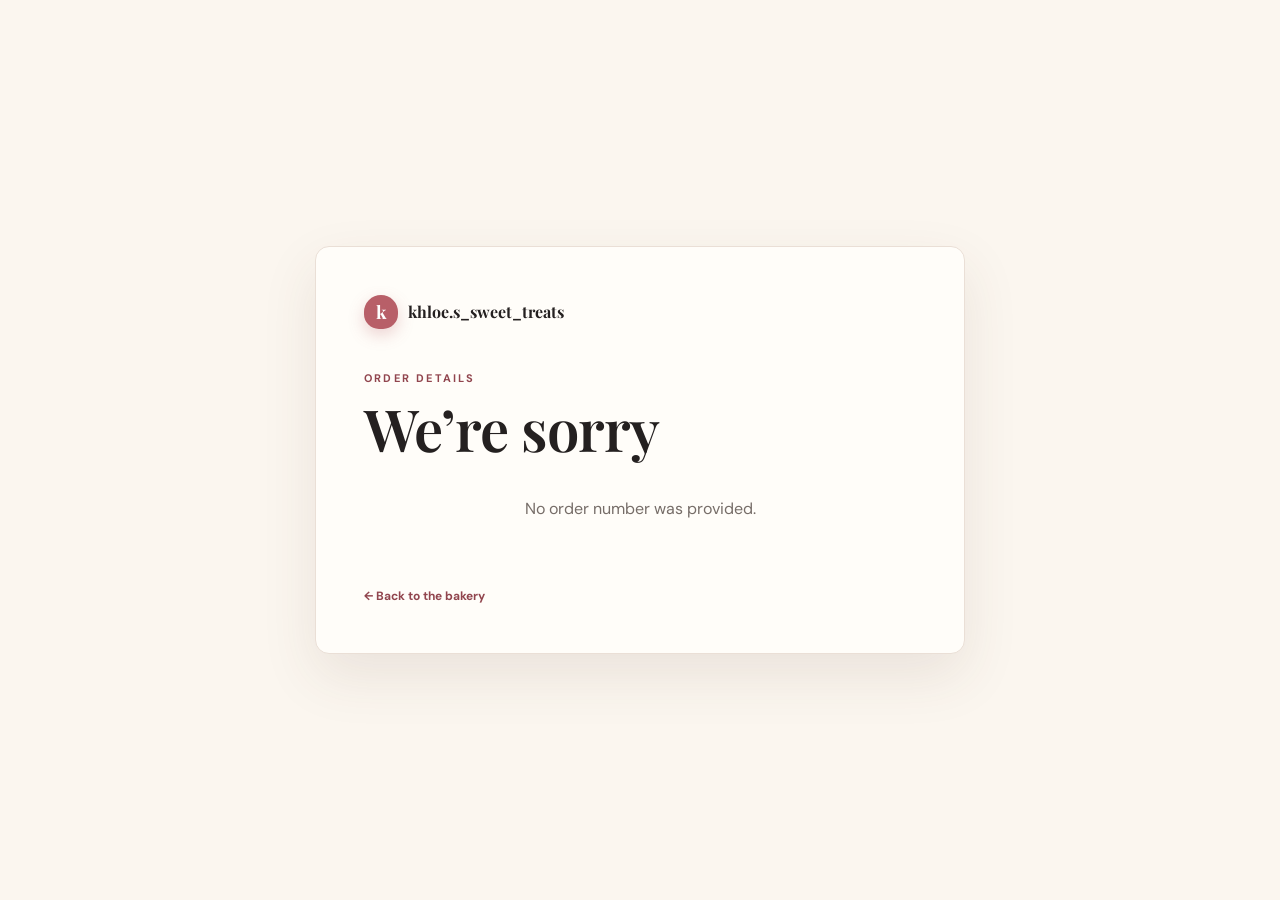
<file: order.html>
<!doctype html>
<html lang="en">
<head>
  <meta charset="UTF-8">
  <meta name="viewport" content="width=device-width, initial-scale=1.0">
  <meta name="theme-color" content="#fbf6ef">
  <title>Order details | khloe.s_sweet_treats</title>
  <link rel="preconnect" href="https://fonts.googleapis.com">
  <link rel="preconnect" href="https://fonts.gstatic.com" crossorigin>
  <link href="https://fonts.googleapis.com/css2?family=DM+Sans:wght@400;500;600;700&family=Playfair+Display:wght@500;600;700&display=swap" rel="stylesheet">
  <link rel="stylesheet" href="style.css">
  <style>
    body { min-height:100vh; display:grid; place-items:center; padding:24px; }
    .order-page { width:min(650px,100%); background:var(--paper); border:1px solid var(--line); border-radius:14px; padding:clamp(24px,6vw,48px); box-shadow:var(--shadow); }
    .order-brand { display:flex; align-items:center; gap:10px; font-family:'Playfair Display',serif; font-weight:700; margin-bottom:42px; }
    .order-page h1 { font-size:clamp(38px,7vw,58px); letter-spacing:-1px; margin:12px 0 14px; }
    .order-intro { color:var(--muted); line-height:1.6; font-size:14px; }
    .order-status { display:inline-flex; padding:7px 11px; border-radius:5px; background:var(--sage); color:#365337; font-size:11px; font-weight:700; text-transform:uppercase; letter-spacing:.6px; }
    .order-details { margin:30px 0 15px; border-top:1px solid var(--line); }
    .order-line { display:grid; grid-template-columns:1fr auto auto; gap:14px; align-items:center; padding:16px 0; border-bottom:1px solid var(--line); font-size:13px; }
    .order-line strong { font-family:'Playfair Display',serif; font-size:17px; font-weight:600; }
    .order-line small { color:var(--muted); display:block; margin-top:4px; }
    .order-total { display:flex; justify-content:space-between; padding:20px 0 5px; font-weight:700; }
    .order-total strong { color:var(--rose-dark); font-size:20px; }
    .order-date { margin-top:25px; color:var(--muted); font-size:11px; }
    .order-back { display:inline-flex; margin-top:30px; color:var(--rose-dark); font-size:12px; font-weight:700; }
    .order-empty { text-align:center; padding:20px 0; color:var(--muted); line-height:1.7; }
  </style>
</head>
<body>
  <main class="order-page" id="orderPage">
    <a class="order-brand" href="index.html"><span class="brand-mark">k</span><span>khloe.s_sweet_treats</span></a>
    <div id="orderContent"><div class="eyebrow">Order details</div><h1>Loading your order...</h1></div>
  </main>
  <script src="supabase-config.js"></script>
  <script src="order.js"></script>
</body>
</html>
</file>
<file: style.css>
:root { --ink:#242020; --muted:#766d68; --cream:#fbf6ef; --paper:#fffdf9; --rose:#b85f68; --rose-dark:#91454e; --peach:#f4ded1; --sage:#dce6d7; --line:#eadfd6; --shadow:0 22px 55px rgba(91,57,45,.10); }
* { box-sizing:border-box; }
html { scroll-behavior:smooth; }
body { margin:0; background:var(--cream); color:var(--ink); font-family:'DM Sans',sans-serif; }
button,input,select,textarea { font:inherit; }
button { cursor:pointer; border:0; }
a { color:inherit; text-decoration:none; }
.site-header { position:sticky; top:0; z-index:20; background:rgba(251,246,239,.92); backdrop-filter:blur(18px); border-bottom:1px solid rgba(234,223,214,.8); }
.nav { max-width:1240px; margin:auto; padding:18px 24px; display:flex; align-items:center; justify-content:space-between; gap:24px; }
.brand { display:flex; align-items:center; gap:11px; font-family:'Playfair Display',serif; font-size:19px; font-weight:700; white-space:nowrap; }
.brand-mark { width:34px; height:34px; display:grid; place-items:center; border-radius:50% 50% 44% 44%; background:var(--rose); color:#fff; font-family:'Playfair Display',serif; font-size:18px; box-shadow:0 6px 16px rgba(184,95,104,.27); }
.nav-links { display:flex; align-items:center; gap:27px; color:var(--muted); font-size:14px; font-weight:600; }
.nav-links a:hover { color:var(--rose-dark); }
.nav-actions { display:flex; align-items:center; gap:8px; }
.icon-btn { width:40px; height:40px; border-radius:50%; background:transparent; color:var(--ink); font-size:18px; position:relative; }
.icon-btn:hover { background:var(--peach); }
.count { position:absolute; top:-1px; right:-1px; min-width:17px; height:17px; padding:0 4px; border-radius:10px; display:grid; place-items:center; background:var(--rose); color:#fff; font-size:10px; }
.floating-cart { position:fixed; right:22px; bottom:22px; z-index:35; width:52px; height:52px; display:grid; place-items:center; border-radius:50%; background:var(--ink); color:#fff; font-size:21px; box-shadow:0 12px 28px rgba(36,32,32,.25); transition:.2s ease; }
.floating-cart:hover { background:var(--rose-dark); transform:translateY(-3px); }
.floating-cart .count { top:-4px; right:-4px; min-width:20px; height:20px; font-size:10px; }
.mobile-toggle { display:none; }
.hero { max-width:1240px; margin:0 auto; padding:80px 24px 78px; display:grid; grid-template-columns:1fr .92fr; align-items:center; gap:65px; }
.eyebrow { color:var(--rose-dark); text-transform:uppercase; letter-spacing:2.2px; font-size:11px; font-weight:700; }
h1,h2,h3 { font-family:'Playfair Display',serif; font-weight:600; margin:0; line-height:1.07; }
h1 { max-width:590px; margin:16px 0 22px; font-size:clamp(48px,6.4vw,84px); letter-spacing:-2px; }
h1 em { color:var(--rose); font-style:normal; }
.hero-copy { max-width:475px; color:var(--muted); line-height:1.75; font-size:16px; }
.hero-actions { display:flex; flex-wrap:wrap; gap:12px; margin-top:30px; }
.btn { display:inline-flex; justify-content:center; align-items:center; gap:8px; min-height:47px; padding:0 21px; border-radius:9px; background:var(--rose); color:#fff; font-weight:700; font-size:13px; transition:.2s ease; box-shadow:0 10px 25px rgba(184,95,104,.18); }
.btn:hover { background:var(--rose-dark); transform:translateY(-2px); }
.btn.secondary { background:transparent; color:var(--ink); border:1px solid var(--line); box-shadow:none; }
.btn.secondary:hover { background:#fff; border-color:var(--rose); }
.hero-art { position:relative; min-height:460px; }
.hero-art:before { content:''; position:absolute; inset:28px 0 0 60px; background:var(--peach); border-radius:48% 48% 12px 12px; transform:rotate(4deg); }
.hero-image { position:absolute; inset:0 35px 0 0; overflow:hidden; border-radius:48% 48% 12px 12px; box-shadow:var(--shadow); }
.hero-image img { width:100%; height:100%; object-fit:cover; }
.hero-note { position:absolute; right:0; bottom:35px; background:var(--paper); padding:17px 19px; border-radius:12px; box-shadow:var(--shadow); font-family:'Playfair Display',serif; font-size:16px; }
.hero-note small { display:block; font-family:'DM Sans',sans-serif; color:var(--muted); font-size:11px; margin-top:5px; }
.section { max-width:1240px; margin:0 auto; padding:78px 24px; }
.section.alt { max-width:none; background:#f6eee7; }
.section-inner { max-width:1192px; margin:auto; }
.section-head { display:flex; justify-content:space-between; align-items:end; gap:20px; margin-bottom:28px; }
h2 { font-size:clamp(32px,4vw,48px); }
.section-intro { color:var(--muted); max-width:420px; line-height:1.6; font-size:14px; }
.product-grid { display:grid; grid-template-columns:repeat(3,1fr); gap:20px; }
.product-card { background:var(--paper); border:1px solid var(--line); border-radius:14px; overflow:hidden; transition:.25s ease; position:relative; }
.product-card:hover { transform:translateY(-5px); box-shadow:var(--shadow); }
.product-card.added { animation:cartAdded .55s ease; }
@keyframes cartAdded { 0%,100% { box-shadow:var(--shadow); } 45% { box-shadow:0 0 0 5px rgba(184,95,104,.22), var(--shadow); } }
.product-image { height:238px; position:relative; overflow:hidden; background:#eee2d8; }
.product-image img { width:100%; height:100%; object-fit:cover; transition:transform .45s ease; }
.product-card:hover .product-image img { transform:scale(1.05); }
.badge { position:absolute; top:13px; left:13px; padding:6px 9px; border-radius:5px; background:var(--rose); color:#fff; font-size:10px; font-weight:700; letter-spacing:.7px; text-transform:uppercase; }
.badge.new { background:var(--sage); color:#365337; }
.product-body { padding:19px; }
.product-top { display:flex; justify-content:space-between; gap:12px; align-items:start; }
.product-title { font-family:'Playfair Display',serif; font-size:22px; }
.availability { color:#5b8060; font-size:11px; font-weight:700; white-space:nowrap; }
.availability.off { color:#a46b63; }
.product-desc { color:var(--muted); font-size:12px; line-height:1.6; min-height:39px; margin:10px 0 17px; }
.product-footer { display:flex; justify-content:space-between; align-items:center; gap:10px; }
.card-actions { display:flex; align-items:center; gap:8px; }
.quantity-control { display:flex; align-items:center; border:1px solid var(--line); border-radius:7px; overflow:hidden; background:#fffaf5; }
.quantity-control button { width:25px; height:31px; background:transparent; color:var(--rose-dark); font-weight:700; }
.quantity-control button:hover { background:var(--peach); }
.quantity-control input { width:27px; padding:0; border:0; background:transparent; text-align:center; font-size:12px; color:var(--ink); outline:none; }
.price { font-size:17px; font-weight:700; }
.old-price { color:#998c86; font-size:12px; text-decoration:line-through; margin-right:4px; font-weight:400; }
.mini-btn { padding:10px 13px; border-radius:7px; background:var(--ink); color:#fff; font-size:11px; font-weight:700; }
.mini-btn:disabled { cursor:not-allowed; background:#d3c8c0; }
.controls { display:flex; flex-wrap:wrap; gap:9px; margin:0 0 22px; }
.search { min-width:220px; flex:1; padding:13px 15px; background:var(--paper); border:1px solid var(--line); border-radius:8px; outline:none; }
.filter { padding:0 14px; border:1px solid var(--line); border-radius:8px; background:var(--paper); color:var(--muted); }
.feature-strip { margin-top:50px; display:grid; grid-template-columns:repeat(3,1fr); gap:15px; }
.feature { padding:20px; background:#fffaf4; border:1px solid var(--line); border-radius:10px; }
.feature strong { display:block; font-family:'Playfair Display',serif; font-size:20px; margin:8px 0; }
.feature span { color:var(--muted); font-size:12px; line-height:1.5; }
.contact { background:var(--ink); color:#fff; padding:66px 24px; }
.contact-inner { max-width:1192px; margin:auto; display:flex; align-items:center; justify-content:space-between; gap:35px; }
.contact h2 { max-width:600px; }
.contact p { color:#c5bab4; max-width:470px; line-height:1.6; }
.contact .btn.secondary { color:#fff; border-color:#625953; }
.custom-order { background:#fffaf4; }
.custom-order-inner { max-width:820px; margin:auto; }
.custom-order-copy { max-width:600px; margin:12px 0 30px; color:var(--muted); line-height:1.7; font-size:14px; }
.custom-form { background:var(--paper); border:1px solid var(--line); border-radius:14px; padding:25px; box-shadow:var(--shadow); }
.whatsapp-settings { display:flex; align-items:end; gap:10px; padding:15px; margin-bottom:20px; background:#f6eee7; border:1px solid var(--line); border-radius:9px; }
.whatsapp-settings .field { flex:1; }
.whatsapp-settings small { color:var(--muted); font-size:10px; }
footer { max-width:1240px; margin:auto; padding:25px 24px; display:flex; justify-content:space-between; color:var(--muted); font-size:12px; }
.empty { grid-column:1/-1; text-align:center; padding:55px 20px; background:var(--paper); border:1px dashed var(--line); color:var(--muted); border-radius:12px; }
.cart-items { display:flex; flex-direction:column; gap:12px; margin-bottom:20px; }
.cart-item { display:grid; grid-template-columns:1fr auto auto; align-items:center; gap:12px; padding-bottom:12px; border-bottom:1px solid var(--line); }
.cart-item-name { font-family:'Playfair Display',serif; font-size:17px; }
.cart-item-price { font-size:13px; font-weight:700; white-space:nowrap; }
.cart-item-remove { color:var(--rose-dark); background:transparent; font-size:18px; padding:5px; }
.cart-summary { display:flex; justify-content:space-between; padding:15px 0 3px; font-weight:700; }
.modal-wrap { position:fixed; inset:0; z-index:50; display:none; place-items:start center; overflow-y:auto; padding:18px; background:rgba(35,27,25,.52); overscroll-behavior:contain; }
.modal-wrap.open { display:grid; }
.modal { width:min(620px,100%); max-height:92vh; overflow-y:auto; margin:auto; background:var(--paper); border-radius:14px; padding:27px; box-shadow:0 30px 80px rgba(30,20,15,.3); }
.modal-head { display:flex; align-items:start; justify-content:space-between; margin-bottom:23px; }
.modal-head h3 { font-size:30px; }
.close { background:transparent; font-size:24px; color:var(--muted); }
.form-grid { display:grid; grid-template-columns:1fr 1fr; gap:14px; }
.field { display:flex; flex-direction:column; gap:7px; }
.field.full { grid-column:1/-1; }
.field label { font-size:11px; font-weight:700; color:var(--muted); text-transform:uppercase; letter-spacing:.5px; }
.field input,.field textarea,.field select { width:100%; border:1px solid var(--line); background:#fffaf5; border-radius:7px; padding:12px; outline:none; color:var(--ink); }
.field textarea { min-height:84px; resize:vertical; }
.check-row { display:flex; align-items:center; gap:18px; padding:11px 0; font-size:13px; }
.check-row label { display:flex; align-items:center; gap:7px; }
.modal-footer { display:flex; justify-content:flex-end; gap:9px; margin-top:21px; }
.drawer { width:min(760px,100%); max-height:92vh; overflow:auto; }
.admin-product { display:flex; align-items:center; gap:12px; padding:13px 0; border-bottom:1px solid var(--line); }
.admin-product img { width:50px; height:50px; object-fit:cover; border-radius:7px; }
.admin-product-info { flex:1; font-size:13px; }
.admin-product-info small { display:block; color:var(--muted); margin-top:4px; }
.admin-product-actions { display:flex; gap:6px; }
.admin-product-actions button { padding:8px 9px; border:1px solid var(--line); border-radius:6px; background:#fff; font-size:11px; }
.admin-product-actions button.delete { color:#a34e56; }
.order-card { padding:16px 0; border-bottom:1px solid var(--line); }
.order-head { display:flex; justify-content:space-between; gap:10px; }
.order-head strong { font-size:14px; }
.order-meta { color:var(--muted); font-size:11px; margin:6px 0 10px; }
.order-items { font-size:12px; line-height:1.6; }
.order-card select { margin-top:10px; padding:7px; border:1px solid var(--line); border-radius:5px; }
.toast { position:fixed; z-index:80; right:20px; bottom:20px; background:var(--ink); color:#fff; border-radius:8px; padding:13px 17px; font-size:12px; box-shadow:var(--shadow); transform:translateY(80px); opacity:0; transition:.25s; }
.toast.show { transform:translateY(0); opacity:1; }
.admin-link { color:var(--muted); font-size:11px; text-decoration:underline; }
@media (max-width:800px) { .nav-links { display:none; position:absolute; top:71px; left:0; right:0; padding:18px 24px; background:var(--cream); flex-direction:column; align-items:flex-start; border-bottom:1px solid var(--line); } .nav-links.open { display:flex; } .mobile-toggle { display:block; } .hero { grid-template-columns:1fr; padding-top:50px; gap:25px; } .hero-art { min-height:350px; } .product-grid { grid-template-columns:repeat(2,1fr); } .contact-inner { flex-direction:column; align-items:flex-start; } }
@media (max-width:540px) { .nav { padding:15px 17px; } .brand { font-size:16px; } .brand-mark { width:30px; height:30px; } .hero,.section { padding-left:17px; padding-right:17px; } h1 { font-size:49px; } .hero-art { min-height:300px; } .hero-image { right:14px; } .hero-art:before { left:25px; } .product-grid,.feature-strip { grid-template-columns:1fr; } .product-image { height:230px; } .section-head { align-items:flex-start; flex-direction:column; } .form-grid { grid-template-columns:1fr; } .field.full { grid-column:auto; } footer { padding:20px 17px; flex-direction:column; gap:8px; } .floating-cart { right:16px; bottom:16px; width:48px; height:48px; } }
@media (max-width:540px) { .whatsapp-settings { align-items:stretch; flex-direction:column; } }
</file>
